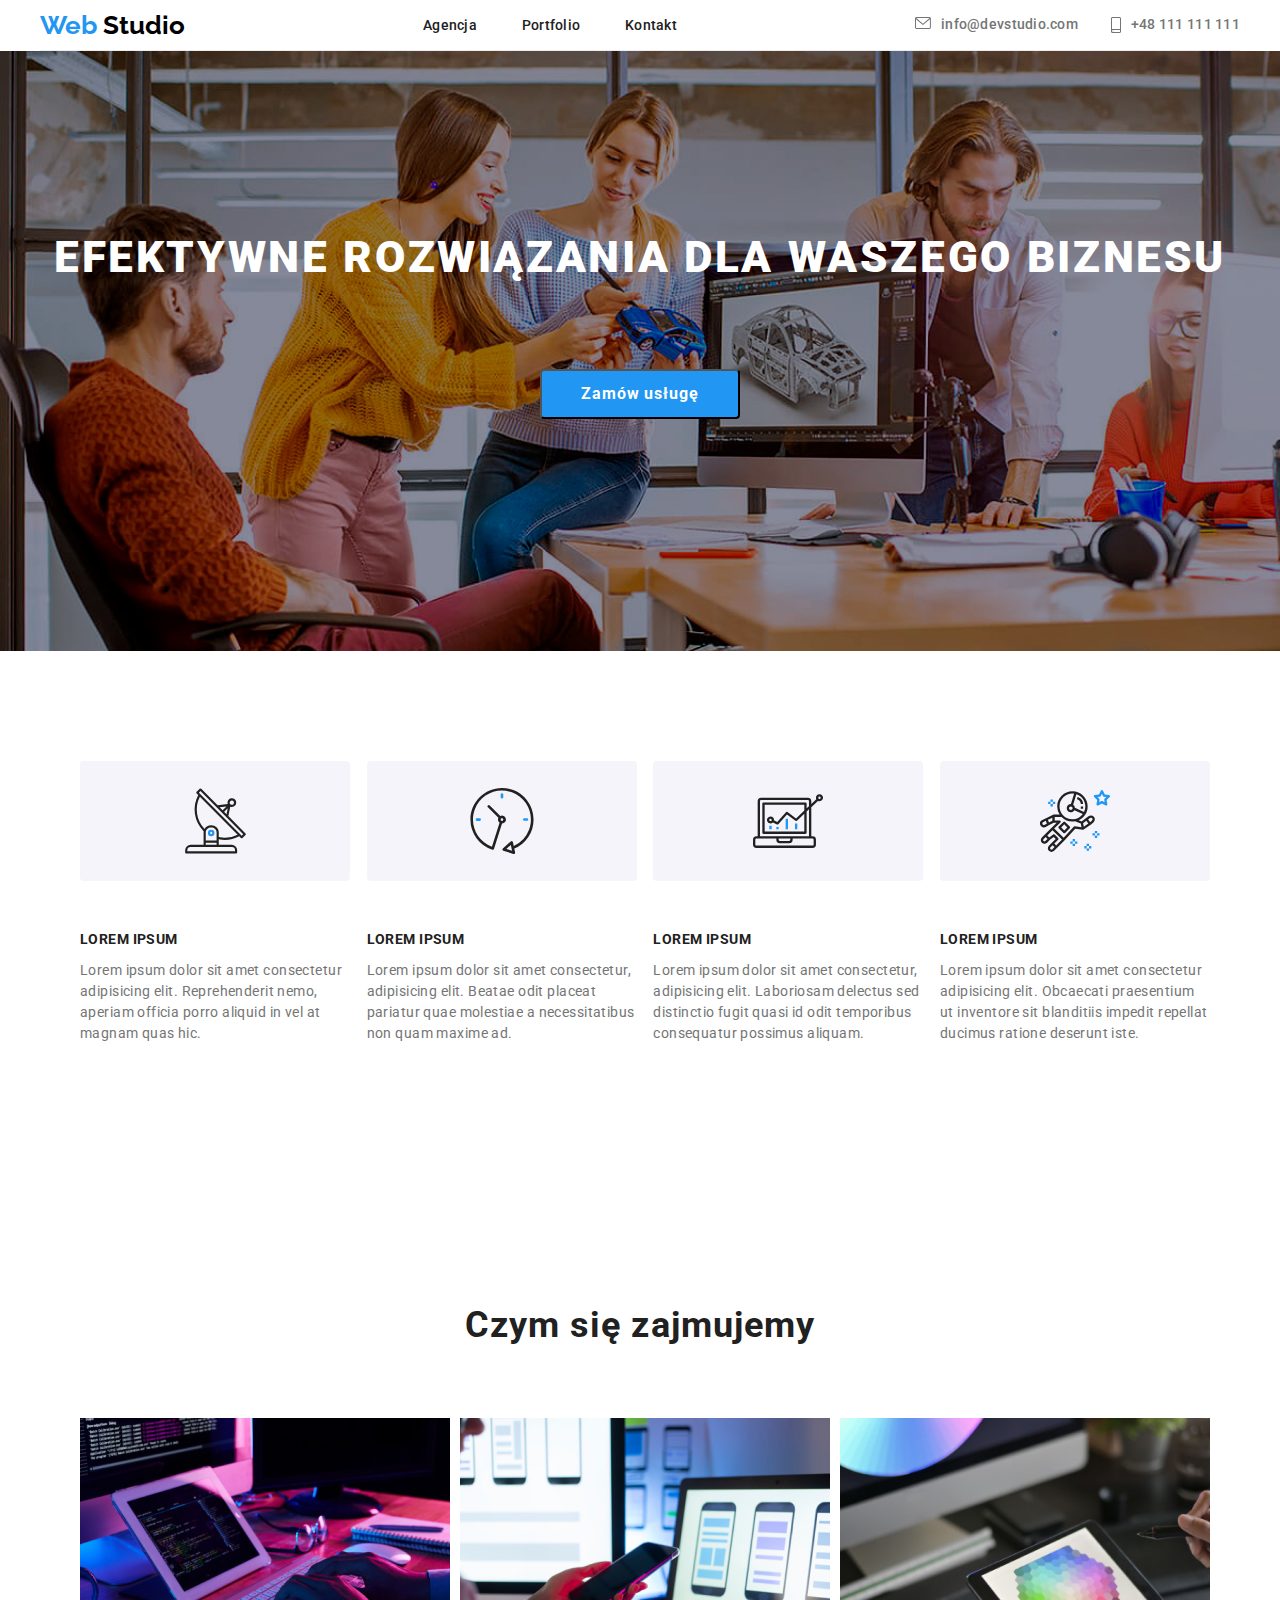
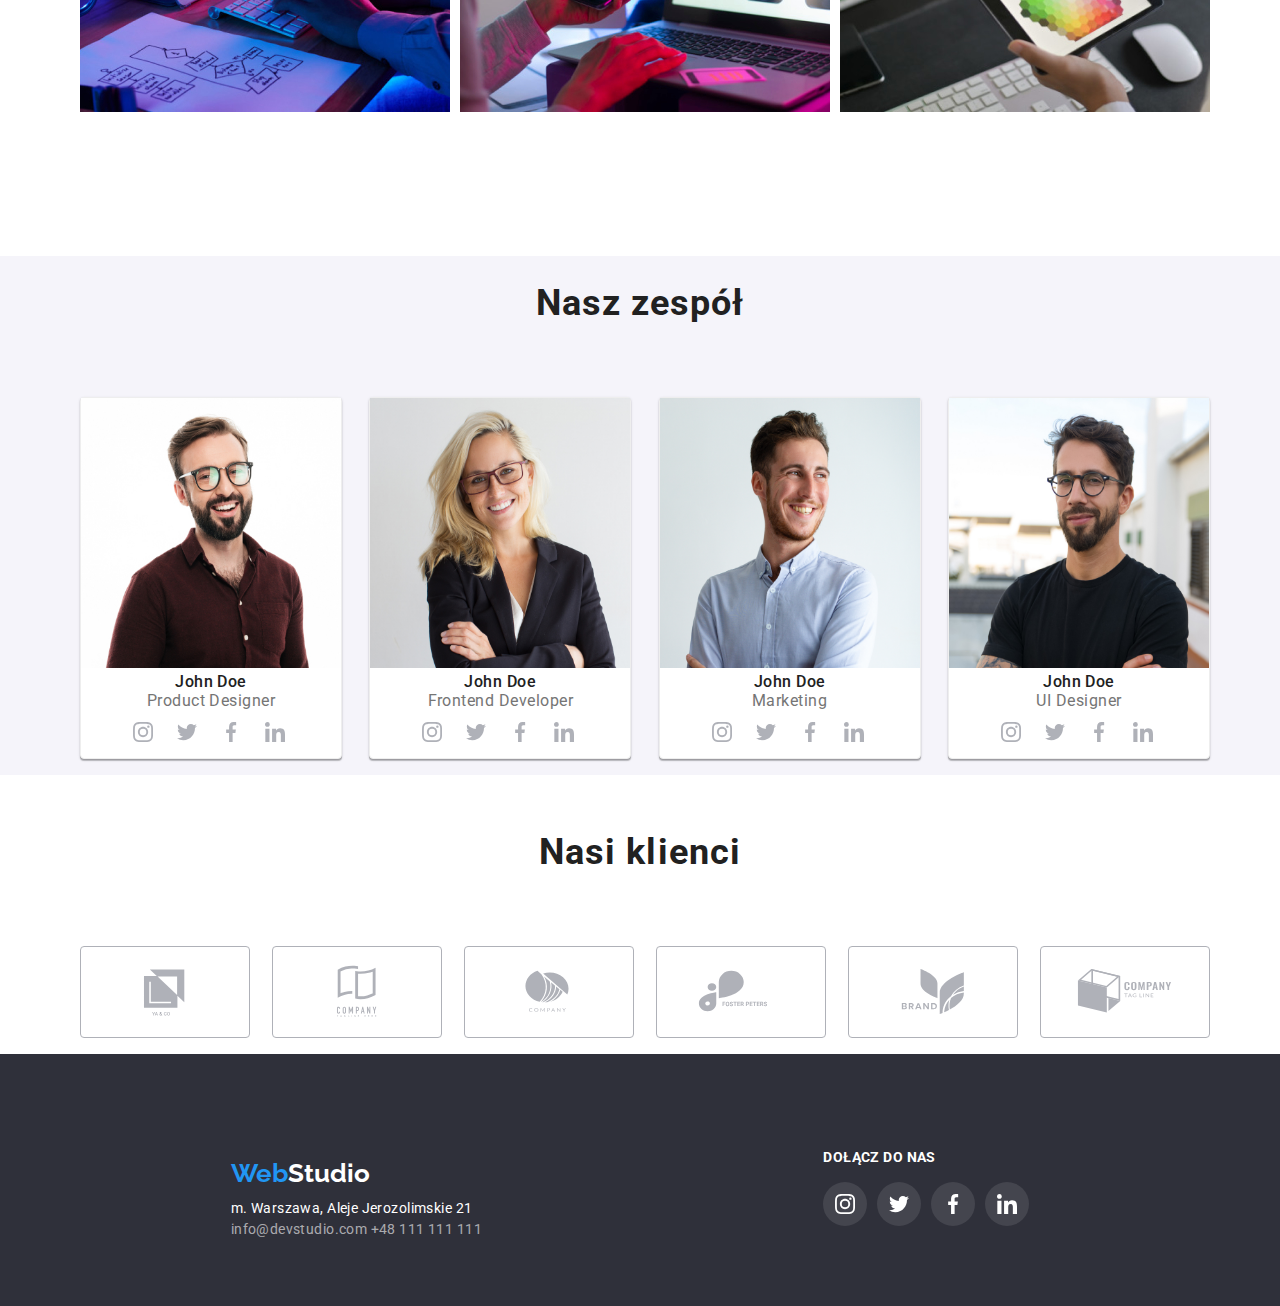
<file: index.html>
<!DOCTYPE html>
<html lang="pl">
  <head>
    <meta charset="UTF-8" />
    <meta name="viewport" content="width=device-width, initial-scale=1.0" />
    <link rel="stylesheet" href="css/modern-normalize.css" />
    <link rel="stylesheet" href="css/styles.css" />
    <link
      href="https://fonts.googleapis.com/css2?family=Raleway:wght@700&family=Roboto:wght@400;500;700;900&display=swap"
      rel="stylesheet"
    />
    <title>Studio</title>
  </head>
  <body class="body">
    <header class="header-bar container">
      <a class="name" href="index.html">
        <span class="name-first">Web</span>
        <span class="name-second">Studio</span>
      </a>
      <nav class="navbar">
        <a class="navigation" href="index.html">Agencja</a>
        <a class="navigation" href="portfolio.html">Portfolio</a>
        <a class="navigation" href="/kontakt">Kontakt</a>
      </nav>
      <div class="contact-box">
        <a class="contact" href="mailto:info@devstudio.com">
          <svg class="contact-box-icon" width="16" height="12">
            <use href="images/icons.svg#icon-envelope"></use>
          </svg>
          info@devstudio.com
        </a>
        <a class="contact" href="tel:+48111111111">
          <svg class="contact-box-icon" width="10" height="16">
            <use href="images/icons.svg#icon-smartphone"></use>
          </svg>
          +48 111 111 111</a
        >
      </div>
    </header>
    <main>
      <section class="header section">
        <div class="container">
          <h1 class="header-text">Efektywne rozwiązania dla Waszego biznesu</h1>
          <button class="header-button" type="button">Zamów usługę</button>
        </div>
      </section>
      <div>
        <section class="section container">
          <ul class="solutions-icons-list">
            <li class="solutions-icon">
              <rect>
                <svg width="65" height="70">
                  <use href="images/icons.svg#icon-antenna"></use>
                </svg>
              </rect>
            </li>
            <li class="solutions-icon">
              <rect width="270" height="120">
                <svg width="66" height="70">
                  <use href="images/icons.svg#icon-clock"></use>
                </svg>
              </rect>
            </li>
            <li class="solutions-icon">
              <rect width="270" height="120">
                <svg width="70" height="70">
                  <use href="images/icons.svg#icon-diagram"></use>
                </svg>
              </rect>
            </li>
            <li class="solutions-icon">
              <rect width="270" height="120">
                <svg width="70" height="70">
                  <use href="images/icons.svg#icon-astronaut"></use>
                </svg>
              </rect>
            </li>
          </ul>
          <ul class="solutions-box">
            <li class="solution">
              <h3 class="solutions-title">Lorem ipsum</h3>
              <span class="solutions-item">
                Lorem ipsum dolor sit amet consectetur adipisicing elit.
                Reprehenderit nemo, aperiam officia porro aliquid in vel at
                magnam quas hic.
              </span>
            </li>
            <li class="solution">
              <h3 class="solutions-title">Lorem ipsum</h3>
              <span class="solutions-item">
                Lorem ipsum dolor sit amet consectetur, adipisicing elit. Beatae
                odit placeat pariatur quae molestiae a necessitatibus non quam
                maxime ad.
              </span>
            </li>
            <li class="solution">
              <h3 class="solutions-title">Lorem ipsum</h3>
              <span class="solutions-item">
                Lorem ipsum dolor sit amet consectetur, adipisicing elit.
                Laboriosam delectus sed distinctio fugit quasi id odit
                temporibus consequatur possimus aliquam.
              </span>
            </li>
            <li class="solution">
              <h3 class="solutions-title">Lorem ipsum</h3>
              <span class="solutions-item">
                Lorem ipsum dolor sit amet consectetur adipisicing elit.
                Obcaecati praesentium ut inventore sit blanditiis impedit
                repellat ducimus ratione deserunt iste.
              </span>
            </li>
          </ul>
        </section>
        <section class="section container">
          <h2 class="whatwedo-title">Czym się zajmujemy</h2>
          <ul class="whatwedo">
            <li>
              <img
                src="images/box1.jpg"
                alt="Człowiek piszący na klawiaturze"
                width="370"
                height="294"
              />
            </li>
            <li>
              <img
                src="images/box2.jpg"
                alt="Człowiek trzymający smartfon w ręku"
                width="370"
                height="294"
              />
            </li>
            <li>
              <img
                src="images/box3.jpg"
                alt="Człowiek korzystający z tableta z rysikiem"
                width="370"
                height="294"
              />
            </li>
          </ul>
        </section>
      </div>
      <section class="team">
        <div class="container">
          <h2 class="team-title">Nasz zespół</h2>
          <ul class="team-list">
            <li class="team-list-item">
              <img
                src="images/team1.jpg"
                alt="Pracownik John Doe"
                width="260"
                height="270"
              />
              <span class="team-name">John Doe</span>
              <span class="team-position">Product Designer</span>
              <div class="team-contact">
                <ul class="team-contact-list">
                  <li class="team-contact-icon">
                    <circle>
                      <svg width="20" height="20">
                        <use href="images/icons.svg#icon-instagram"></use>
                      </svg>
                    </circle>
                  </li>
                  <li class="team-contact-icon">
                    <circle>
                      <svg width="20" height="20">
                        <use href="images/icons.svg#icon-twitter"></use>
                      </svg>
                    </circle>
                  </li>
                  <li class="team-contact-icon">
                    <circle>
                      <svg width="20" height="20">
                        <use href="images/icons.svg#icon-facebook"></use>
                      </svg>
                    </circle>
                  </li>
                  <li class="team-contact-icon">
                    <circle>
                      <svg width="20" height="20">
                        <use href="images/icons.svg#icon-linkedin"></use>
                      </svg>
                    </circle>
                  </li>
                </ul>
              </div>
            </li>
            <li class="team-list-item">
              <img
                src="images/team2.jpg"
                alt="Pracowniczka John Doe"
                width="260"
                height="270"
              /><span class="team-name">John Doe</span>
              <span class="team-position">Frontend Developer</span>
              <div class="team-contact">
                <ul class="team-contact-list">
                  <li class="team-contact-icon">
                    <circle>
                      <svg width="20" height="20">
                        <use href="images/icons.svg#icon-instagram"></use>
                      </svg>
                    </circle>
                  </li>
                  <li class="team-contact-icon">
                    <circle>
                      <svg width="20" height="20">
                        <use href="images/icons.svg#icon-twitter"></use>
                      </svg>
                    </circle>
                  </li>
                  <li class="team-contact-icon">
                    <circle>
                      <svg width="20" height="20">
                        <use href="images/icons.svg#icon-facebook"></use>
                      </svg>
                    </circle>
                  </li>
                  <li class="team-contact-icon">
                    <circle>
                      <svg width="20" height="20">
                        <use href="images/icons.svg#icon-linkedin"></use>
                      </svg>
                    </circle>
                  </li>
                </ul>
              </div>
            </li>
            <li class="team-list-item">
              <img
                src="images/team3.jpg"
                alt="Pracownik John Doe"
                width="260"
                height="270"
              /><span class="team-name">John Doe</span>
              <span class="team-position">Marketing</span>
              <div class="team-contact">
                <ul class="team-contact-list">
                  <li class="team-contact-icon">
                    <circle>
                      <svg width="20" height="20">
                        <use href="images/icons.svg#icon-instagram"></use>
                      </svg>
                    </circle>
                  </li>
                  <li class="team-contact-icon">
                    <circle>
                      <svg width="20" height="20">
                        <use href="images/icons.svg#icon-twitter"></use>
                      </svg>
                    </circle>
                  </li>
                  <li class="team-contact-icon">
                    <circle>
                      <svg width="20" height="20">
                        <use href="images/icons.svg#icon-facebook"></use>
                      </svg>
                    </circle>
                  </li>
                  <li class="team-contact-icon">
                    <circle>
                      <svg width="20" height="20">
                        <use href="images/icons.svg#icon-linkedin"></use>
                      </svg>
                    </circle>
                  </li>
                </ul>
              </div>
            </li>
            <li class="team-list-item">
              <img
                src="images/team4.jpg"
                alt="Pracownik John Doe"
                width="260"
                height="270"
              /><span class="team-name">John Doe</span>
              <span class="team-position">UI Designer</span>
              <div class="team-contact">
                <ul class="team-contact-list">
                  <li class="team-contact-icon">
                    <circle>
                      <svg width="20" height="20">
                        <use href="images/icons.svg#icon-instagram"></use>
                      </svg>
                    </circle>
                  </li>
                  <li class="team-contact-icon">
                    <circle>
                      <svg width="20" height="20">
                        <use href="images/icons.svg#icon-twitter"></use>
                      </svg>
                    </circle>
                  </li>
                  <li class="team-contact-icon">
                    <circle>
                      <svg width="20" height="20">
                        <use href="images/icons.svg#icon-facebook"></use>
                      </svg>
                    </circle>
                  </li>
                  <li class="team-contact-icon">
                    <circle>
                      <svg width="20" height="20">
                        <use href="images/icons.svg#icon-linkedin"></use>
                      </svg>
                    </circle>
                  </li>
                </ul>
              </div>
            </li>
          </ul>
        </div>
      </section>
      <section class="clients">
        <div class="container">
          <h2 class="clients-title">Nasi klienci</h2>
          <ul class="clients-list">
            <li class="clients-list-item">
              <svg width="106" height="60">
                <use href="images/icons.svg#icon-company1"></use>
              </svg>
            </li>
            <li class="clients-list-item">
              <svg width="106" height="60">
                <use href="images/icons.svg#icon-company2"></use>
              </svg>
            </li>
            <li class="clients-list-item">
              <svg width="106" height="60">
                <use href="images/icons.svg#icon-company3"></use>
              </svg>
            </li>
            <li class="clients-list-item">
              <svg width="106" height="60">
                <use href="images/icons.svg#icon-company4"></use>
              </svg>
            </li>
            <li class="clients-list-item">
              <svg width="106" height="60">
                <use href="images/icons.svg#icon-company5"></use>
              </svg>
            </li>
            <li class="clients-list-item">
              <svg width="106" height="60">
                <use href="images/icons.svg#icon-company6"></use>
              </svg>
            </li>
          </ul>
        </div>
      </section>
    </main>
    <footer class="footer section">
      <div class="footer-box container">
        <div class="footer-box-address">
          <span class="footer-name-first">Web</span
          ><span class="footer-name-second">Studio</span>
          <address>
            <span class="footer-address"
              >m. Warszawa, Aleje Jerozolimskie 21</span
            >
            <span class="footer-contact"
              >info@devstudio.com +48 111 111 111</span
            >
          </address>
        </div>
        <div class="footer-box-joinus">
          <span class="footer-joinus-title">Dołącz do nas</span>
          <ul class="footer-joinus-list">
            <li class="footer-joinus-icon">
              <circle>
                <svg width="20" height="20">
                  <use href="images/icons.svg#icon-instagram"></use>
                </svg>
              </circle>
            </li>
            <li class="footer-joinus-icon">
              <circle>
                <svg width="20" height="20">
                  <use href="images/icons.svg#icon-twitter"></use>
                </svg>
              </circle>
            </li>
            <li class="footer-joinus-icon">
              <circle>
                <svg width="20" height="20">
                  <use href="images/icons.svg#icon-facebook"></use>
                </svg>
              </circle>
            </li>
            <li class="footer-joinus-icon">
              <circle>
                <svg width="20" height="20">
                  <use href="images/icons.svg#icon-linkedin"></use>
                </svg>
              </circle>
            </li>
          </ul>
        </div>
      </div>
    </footer>
  </body>
</html>
</file>
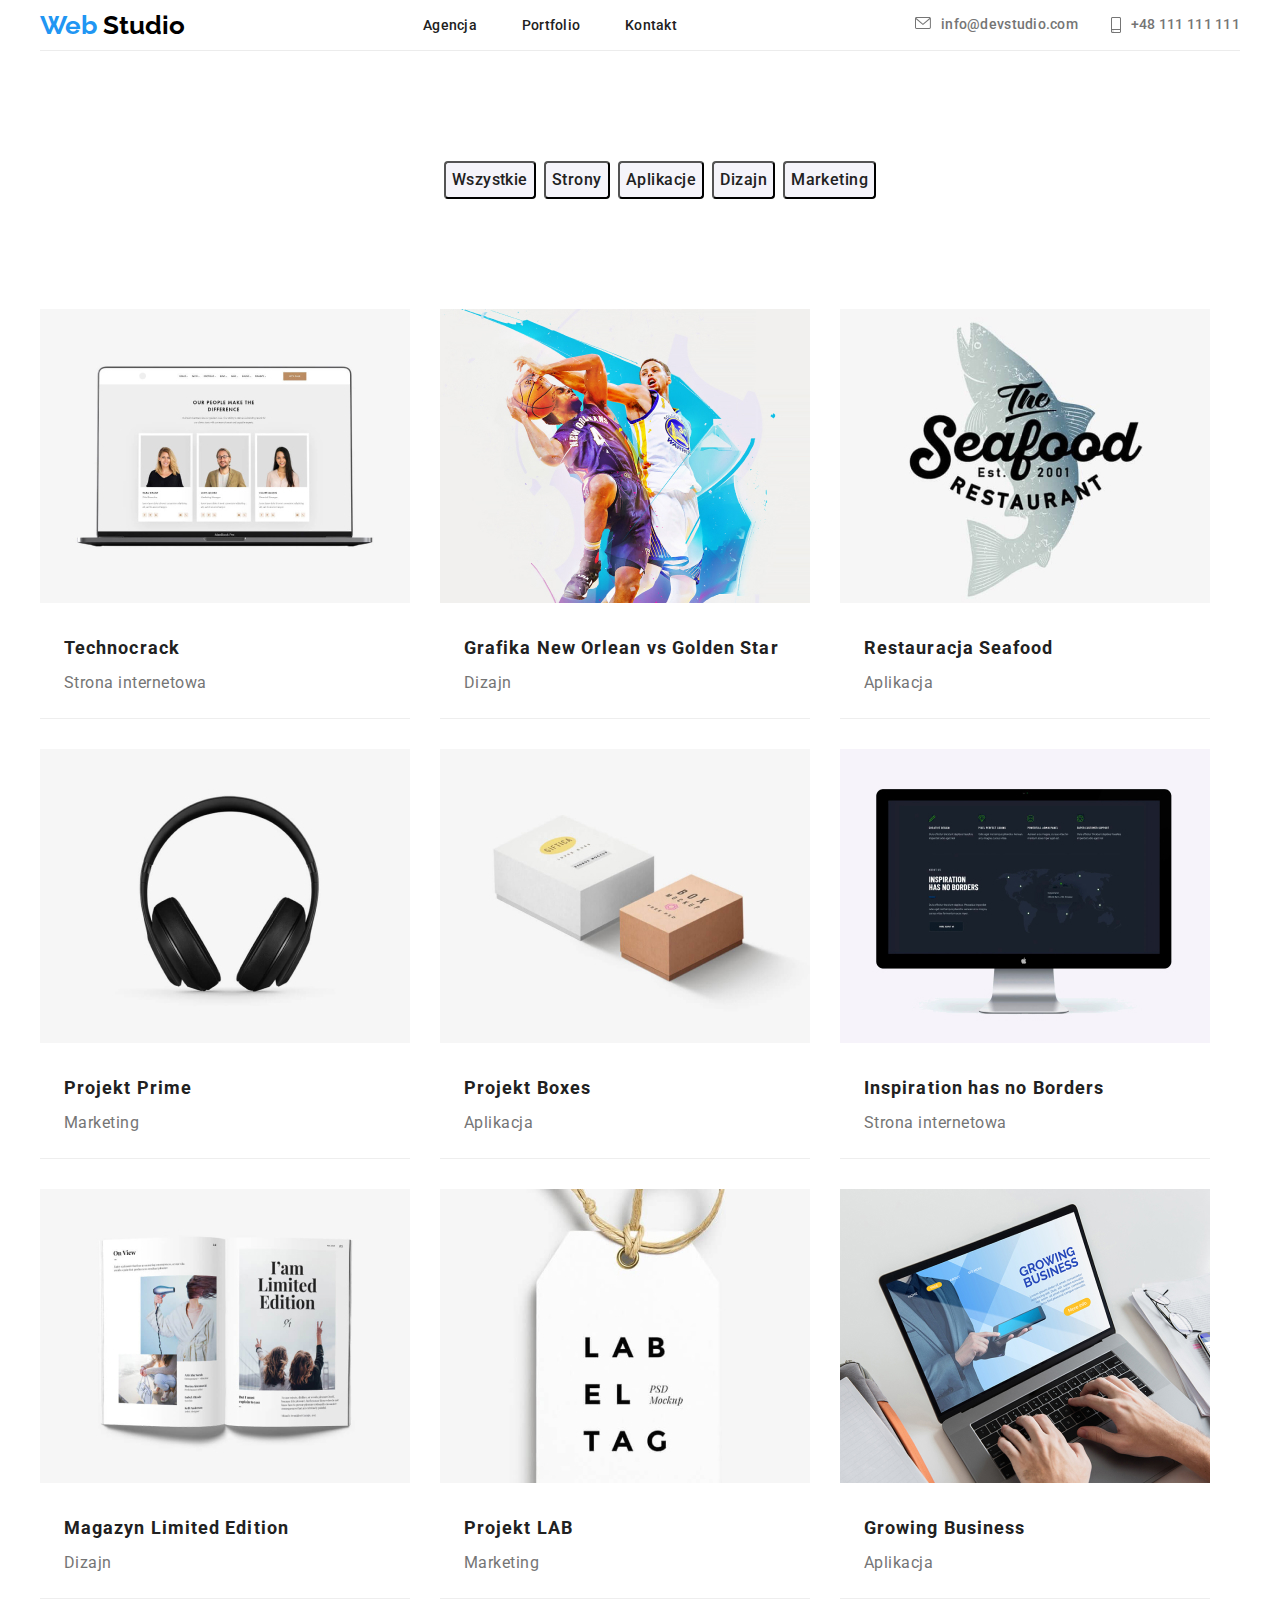
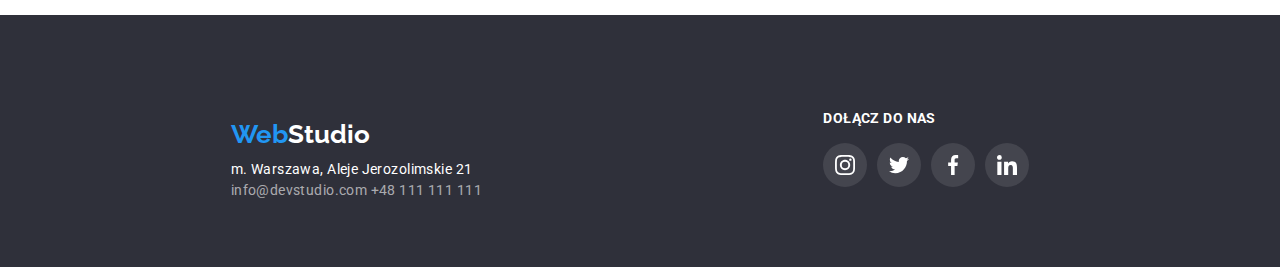
<file: portfolio.html>
<!DOCTYPE html>
<html lang="en">
  <head>
    <meta charset="UTF-8" />
    <meta name="viewport" content="width=device-width, initial-scale=1.0" />
    <link rel="stylesheet" href="css/modern-normalize.css" />
    <link rel="stylesheet" href="css/styles.css" />
    <link
      href="https://fonts.googleapis.com/css2?family=Raleway:wght@700&family=Roboto:wght@400;500;700;900&display=swap"
      rel="stylesheet"
    />
    <title>Portfolio - WebStudio</title>
  </head>
  <body class="body">
    <header class="header-bar container">
      <a class="name" href="index.html">
        <span class="name-first">Web</span>
        <span class="name-second">Studio</span>
      </a>
      <nav class="navbar">
        <a class="navigation" href="index.html">Agencja</a>
        <a class="navigation" href="portfolio.html">Portfolio</a>
        <a class="navigation" href="/kontakt">Kontakt</a>
      </nav>
      <div class="contact-box">
        <a class="contact" href="mailto:info@devstudio.com">
          <svg class="contact-box-icon" width="16" height="12">
            <use href="images/icons.svg#icon-envelope"></use>
          </svg>
          info@devstudio.com
        </a>
        <a class="contact" href="tel:+48111111111">
          <svg class="contact-box-icon" width="10" height="16">
            <use href="images/icons.svg#icon-smartphone"></use>
          </svg>
          +48 111 111 111</a
        >
      </div>
    </header>
    <main class="container">
      <ul class="portfolio-buttons section">
        <li><button class="categories" type="button">Wszystkie</button></li>
        <li><button class="categories" type="button">Strony</button></li>
        <li><button class="categories" type="button">Aplikacje</button></li>
        <li><button class="categories" type="button">Dizajn</button></li>
        <li><button class="categories" type="button">Marketing</button></li>
      </ul>
      <ul class="projects section">
        <li class="project-item">
          <img
            src="images/portfolio1.jpg"
            alt="Laptop z otwartą stroną internetową"
            height="294"
            width="370"
          />
          <span class="project-name">Technocrack </span>
          <span class="project-category">Strona internetowa</span>
        </li>
        <li class="project-item">
          <img
            src="images/portfolio2.jpg"
            alt="Dwóch koszykarzy podczas gry"
            height="294"
            width="370"
          />
          <span class="project-name">Grafika New Orlean vs Golden Star </span>
          <span class="project-category">Dizajn</span>
        </li>
        <li class="project-item">
          <img
            src="images/portfolio3.jpg"
            alt="Tekst 'The Seafood Restaurant' z rybą w tle"
            height="294"
            width="370"
          />
          <span class="project-name">Restauracja Seafood </span>
          <span class="project-category">Aplikacja</span>
        </li>
        <li class="project-item">
          <img
            src="images/portfolio4.jpg"
            alt="Słuchawki nauszne"
            height="294"
            width="370"
          />
          <span class="project-name">Projekt Prime </span>
          <span class="project-category">Marketing</span>
        </li>
        <li class="project-item">
          <img
            src="images/portfolio5.jpg"
            alt="Dwa pudełka - beżowe i białe"
            height="294"
            width="370"
          />
          <span class="project-name">Projekt Boxes </span>
          <span class="project-category">Aplikacja</span>
        </li>
        <li class="project-item">
          <img
            src="images/portfolio6.jpg"
            alt="Monitor komputera z otwartą stroną internetową"
            height="294"
            width="370"
          />
          <span class="project-name">Inspiration has no Borders </span>
          <span class="project-category">Strona internetowa</span>
        </li>
        <li class="project-item">
          <img
            src="images/portfolio7.jpg"
            alt="Otwarty album z grafiką"
            height="294"
            width="370"
          />
          <span class="project-name">Magazyn Limited Edition </span>
          <span class="project-category">Dizajn</span>
        </li>
        <li class="project-item">
          <img
            src="images/portfolio8.jpg"
            alt="Papierowa zawieszka z napisem 'Label tag'"
            height="294"
            width="370"
          />
          <span class="project-name">Projekt LAB </span>
          <span class="project-category">Marketing</span>
        </li>
        <li class="project-item">
          <img
            src="images/portfolio9.jpg"
            alt="Człowiek piszący na komputerze"
            height="294"
            width="370"
          />
          <span class="project-name">Growing Business </span>
          <span class="project-category">Aplikacja</span>
        </li>
      </ul>
    </main>
    <footer class="footer section">
      <div class="footer-box container">
        <div class="footer-box-address">
          <span class="footer-name-first">Web</span
          ><span class="footer-name-second">Studio</span>
          <address>
            <span class="footer-address"
              >m. Warszawa, Aleje Jerozolimskie 21</span
            >
            <span class="footer-contact"
              >info@devstudio.com +48 111 111 111</span
            >
          </address>
        </div>
        <div class="footer-box-joinus">
          <span class="footer-joinus-title">Dołącz do nas</span>
          <ul class="footer-joinus-list">
            <li class="footer-joinus-icon">
              <circle>
                <svg width="20" height="20">
                  <use href="images/icons.svg#icon-instagram"></use>
                </svg>
              </circle>
            </li>
            <li class="footer-joinus-icon">
              <circle>
                <svg width="20" height="20">
                  <use href="images/icons.svg#icon-twitter"></use>
                </svg>
              </circle>
            </li>
            <li class="footer-joinus-icon">
              <circle>
                <svg width="20" height="20">
                  <use href="images/icons.svg#icon-facebook"></use>
                </svg>
              </circle>
            </li>
            <li class="footer-joinus-icon">
              <circle>
                <svg width="20" height="20">
                  <use href="images/icons.svg#icon-linkedin"></use>
                </svg>
              </circle>
            </li>
          </ul>
        </div>
      </div>
    </footer>
  </body>
</html>
</file>
<file: css/styles.css>
:root {
  --main-color: #2196f3;
  --text-primary-color: #212121;
  --text-secondary-color: #757575;
  --background-primary-color: white;
  --background-secondary-color: #f5f4fa;
  --background-header-color: rgba(47, 48, 58, 0.4);
  --background-footer-color: #2f303a;
  --icon-color-primary: #afb1b8;
  --rect-fill: #f5f4fa;
  --title-white: white;
  --title-black: black;
  --border-color: #eeeeee;
}

.body {
  background-color: var(--background-primary-color);
  font-family: "Roboto", sans-serif;
}

.container {
  width: 1200px;
  margin: auto;
}

.section {
  padding-top: 94px;
  padding-bottom: 94px;
}

.header-bar {
  display: flex;
  justify-content: space-evenly;
  align-items: center;
  border-bottom-width: 1px;
  border-bottom-style: solid;
  border-bottom-color: #ececec;
}

.navbar {
  display: inline-flex;
  min-width: 254px;
  justify-content: space-between;
  margin-left: auto;
  margin-right: auto;
}

.name {
  font-family: "Raleway";
  font-weight: 700;
  font-size: 26px;
  line-height: 1.938;
  text-decoration: none;
}

.name-first {
  color: var(--main-color);
}

.name-second {
  color: var(--title-black);
}

.navigation {
  color: var(--text-primary-color);
  font-weight: 500;
  font-size: 14px;
  line-height: 1;
  letter-spacing: 0.02em;
  text-decoration: none;
}

.navigation:hover {
  color: var(--main-color);
}

.contact-box {
  justify-content: space-between;
  display: inline-flex;
  width: 325px;
}

.contact {
  color: var(--text-secondary-color);
  font-weight: 500;
  font-size: 14px;
  line-height: 1;
  letter-spacing: 0.02em;
  text-decoration: none;
  display: inline-flex;
}

.contact-box-icon {
  margin-right: 10px;
  fill: var(--text-secondary-color);
}

.contact-box-icon:hover {
  fill: var(--main-color);
}

.contact:hover {
  color: var(--main-color);
}

.contact:focus {
  color: var(--main-color);
}

.header {
  text-align: center;
  height: 600px;
  color: var(--title-white);
  align-items: center;
  flex-wrap: wrap;
  background-image: url("../images/header.jpg");
}

.header-text {
  font-weight: 900;
  font-size: 44px;
  line-height: 3.75;
  text-align: center;
  letter-spacing: 0.06em;
  text-transform: uppercase;
}

.header-button {
  background-color: var(--main-color);
  color: var(--title-white);
  height: 50px;
  width: 200px;
  font-weight: 700;
  font-size: 16px;
  line-height: 1.875;
  letter-spacing: 0.06em;
  border-radius: 4px;
}

.header-button:hover {
  cursor: pointer;
  color: var(--title-black);
}

.solutions-icons-list {
  list-style: none;
  display: inline-flex;
  justify-content: space-between;
  width: 1170px;
}

rect {
  border-radius: 4px;
  background-color: var(--rect-fill);
  width: 270px;
  height: 120px;
  display: inline-block;
}

.solutions-icon svg {
  display: block;
  justify-content: center;
  align-items: center;
  margin-left: auto;
  margin-right: auto;
  margin-top: 25px;
  margin-bottom: 25px;
}

.solutions-box {
  list-style: none;
  display: inline-flex;
  justify-content: space-between;
  width: 1170px;
}

.solution {
  width: 270px;
  align-items: center;
}

.solutions-title {
  font-weight: 700;
  font-size: 14px;
  line-height: 1;
  letter-spacing: 0.03em;
  text-transform: uppercase;
  color: var(--text-primary-color);
}

.solutions-item {
  font-size: 14px;
  line-height: 1.5;
  letter-spacing: 0.03em;
  color: var(--text-secondary-color);
}

.whatwedo {
  list-style: none;
  width: 1170px;
  display: inline-flex;
  justify-content: space-between;
}

.whatwedo-title {
  font-weight: 700;
  font-size: 36px;
  line-height: 2.625;
  text-align: center;
  letter-spacing: 0.03em;
  color: var(--text-primary-color);
}

.team {
  background-color: var(--background-secondary-color);
}

.team-list {
  list-style: none;
  display: inline-flex;
  width: 1170px;
  justify-content: space-between;
}

.team-list-item {
  max-width: 270px;
  border-color: var(--border-color);
  border-width: 1px;
  border-style: solid;
  border-radius: 4px;
  background-color: white;
  box-shadow: 0px 1px 3px rgba(0, 0, 0, 0.12), 0px 1px 1px rgba(0, 0, 0, 0.14),
    0px 2px 1px rgba(0, 0, 0, 0.2);
}

.team-title {
  font-weight: 700;
  font-size: 36px;
  line-height: 2.625;
  text-align: center;
  letter-spacing: 0.03em;
  color: var(--text-primary-color);
  display: block;
}

.team-name {
  font-weight: 500;
  font-size: 16px;
  line-height: 1.188;
  text-align: center;
  letter-spacing: 0.03em;
  color: var(--text-primary-color);
  display: block;
}

.team-position {
  font-size: 16px;
  line-height: 1.188;
  text-align: center;
  letter-spacing: 0.03em;
  color: var(--text-secondary-color);
  display: block;
}

.team-contact-list {
  list-style: none;
  display: inline-flex;
  justify-content: space-between;
  width: 206px;
}

.team-contact-icon svg {
  display: block;
  justify-content: center;
  align-items: center;
  margin: 12px 12px 12px 12px;
  fill: var(--icon-color-primary);
}

.team-contact-icon svg:hover {
  fill: white;
}

.team-contact-icon circle {
  border-radius: 50px;
  width: 44px;
  height: 44px;
  display: inline-block;
}

.team-contact-icon circle:hover {
  cursor: pointer;
  background-color: var(--main-color);
}

.clients-title {
  font-weight: 700;
  font-size: 36px;
  line-height: 2.625;
  text-align: center;
  letter-spacing: 0.03em;
  color: var(--text-primary-color);
  display: block;
}

.clients-list {
  list-style: none;
  display: inline-flex;
  width: 1170px;
  justify-content: space-between;
}

.clients-list-item {
  border-color: var(--icon-color-primary);
  border-width: 1px;
  border-radius: 4px;
  border-style: solid;
  height: 92px;
  width: 170px;
  display: inline-flex;
  justify-content: center;
  align-items: center;
  fill: var(--icon-color-primary);
}

.clients-list-item:hover {
  cursor: pointer;
  fill: var(--main-color);
  border-color: var(--main-color);
}

.clients-list-item svg:hover {
  cursor: pointer;
  fill: var(--main-color);
}

.portfolio-buttons {
  display: flex;
  list-style: none;
  justify-content: center;
  gap: 8px;
  align-items: center;
}

.categories {
  background-color: var(--background-secondary-color);
  color: var(--text-primary-color);
  font-weight: 500;
  font-size: 16px;
  line-height: 1.625;
  text-align: center;
  letter-spacing: 0.03em;
  height: 38px;
  border-radius: 4px;
}

.categories:hover {
  background-color: var(--main-color);
  color: var(--title-white);
  cursor: pointer;
  box-shadow: 0px 3px 1px rgba(0, 0, 0, 0.1), 0px 1px 2px rgba(0, 0, 0, 0.08),
    0px 2px 2px rgba(0, 0, 0, 0.12);
}

.categories:active {
  background-color: var(--main-color);
  color: var(--title-white);
}

.projects {
  list-style: none;
  display: flex;
  flex-wrap: wrap;
  gap: 30px;
  flex-basis: calc((100% - 60px) / 3);
  padding: 0;
}

.project-item {
  border-bottom-color: var(--border-color);
  border-bottom-style: solid;
  border-bottom-width: 1px;
  max-width: 370px;
  flex-basis: auto;
}

.project-item:hover {
  box-shadow: 0px 1px 1px rgba(0, 0, 0, 0.12), 0px 4px 4px rgba(0, 0, 0, 0.06),
    1px 4px 6px rgba(0, 0, 0, 0.16);
  cursor: pointer;
}

.project-name {
  font-weight: 700;
  font-size: 18px;
  line-height: 2.25;
  letter-spacing: 0.06em;
  color: var(--text-primary-color);
  display: block;
  margin-left: 24px;
  margin-top: 20px;
}

.project-category {
  font-size: 16px;
  line-height: 1.875;
  letter-spacing: 0.03em;
  color: var(--text-secondary-color);
  display: block;
  margin-left: 24px;
  margin-bottom: 20px;
}

.footer {
  background-color: var(--background-footer-color);
  height: 252px;
}

.footer-box {
  padding-left: 60px;
  display: inline-flex;
  justify-content: space-around;
  align-items: flex-start;
}

.footer-name-first {
  color: var(--main-color);
  font-family: "Raleway";
  font-weight: 700;
  font-size: 26px;
  line-height: 1.938;
  text-decoration: none;
}

.footer-name-second {
  color: var(--title-white);
  font-family: "Raleway";
  font-weight: 700;
  font-size: 26px;
  line-height: 1.938;
  text-decoration: none;
}

.footer-address {
  font-style: normal;
  font-size: 14px;
  line-height: 1.5;
  letter-spacing: 0.03em;
  color: var(--title-white);
  display: block;
}

.footer-contact {
  font-style: normal;
  font-size: 14px;
  line-height: 1.5;
  letter-spacing: 0.03em;
  color: rgba(255, 255, 255, 0.6);
  display: block;
}

.footer-contact:hover {
  color: var(--main-color);
  cursor: pointer;
}

.footer-contact:focus {
  color: var(--main-color);
}

.footer-box-joinus {
  display: block;
  width: 206px;
}

.footer-joinus-title {
  color: var(--title-white);
  font-size: 14px;
  font-weight: 700;
  line-height: 16px;
  letter-spacing: 0.03em;
  text-transform: uppercase;
}

.footer-joinus-list {
  list-style: none;
  display: inline-flex;
  justify-content: space-between;
  width: 206px;
  padding-left: 0;
}

.footer-joinus-icon {
  fill: var(--title-white);
}

.footer-joinus-icon svg {
  margin: 12px 12px 12px 12px;
}

.footer-joinus-icon circle {
  border-radius: 50px;
  width: 44px;
  height: 44px;
  display: inline-block;
  background-color: rgba(255, 255, 255, 0.1);
}

.footer-joinus-icon circle:hover {
  cursor: pointer;
  background-color: var(--main-color);
}
</file>
